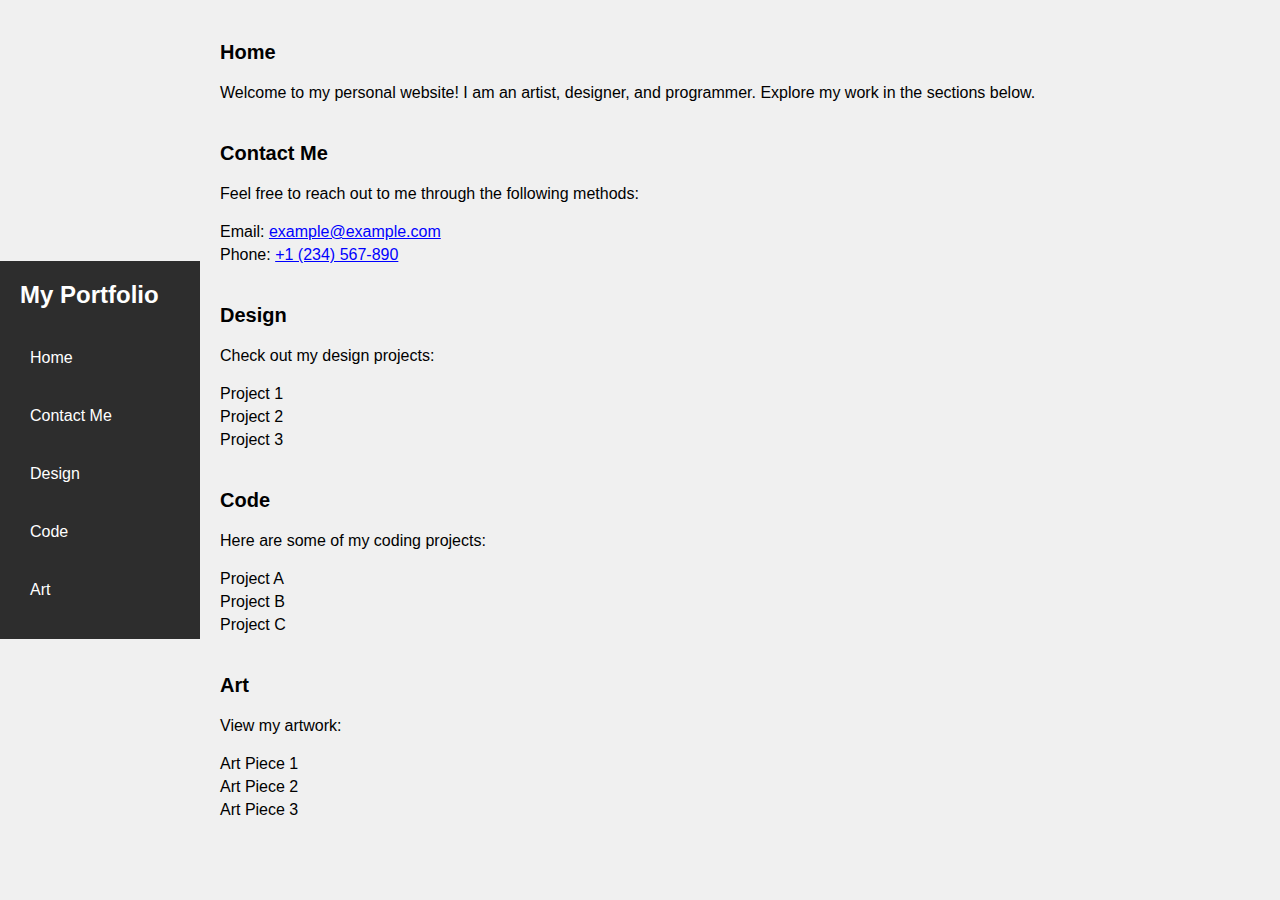
<file: index.html>
<!DOCTYPE html>
<html lang="en">
<head>
    <meta charset="UTF-8">
    <meta name="viewport" content="width=device-width, initial-scale=1.0">
    <title>Personal Website</title>
    <link rel="stylesheet" href="styles.css">
</head>
<body>
    <nav>
        <h1>My Portfolio</h1>
        <a href="#home">Home</a>
        <a href="pages/contact.html">Contact Me</a>
        <a href="pages/design.html">Design</a>
        <a href="pages/code.hmtl">Code</a>
        <a href="pages/art.html">Art</a>
    </nav>
    <main>
        <section id="home">
            <h2>Home</h2>
            <p>Welcome to my personal website! I am an artist, designer, and programmer. Explore my work in the sections below.</p>
        </section>
        <section id="contact">
            <h2>Contact Me</h2>
            <p>Feel free to reach out to me through the following methods:</p>
            <ul>
                <li>Email: <a href="mailto:example@example.com" class="contact-link">example@example.com</a></li>
                <li>Phone: <a href="tel:+1234567890" class="contact-link">+1 (234) 567-890</a></li>
            </ul>
        </section>
        <section id="design">
            <h2>Design</h2>
            <p>Check out my design projects:</p>
            <ul>
                <li>Project 1</li>
                <li>Project 2</li>
                <li>Project 3</li>
            </ul>
        </section>
        <section id="code">
            <h2>Code</h2>
            <p>Here are some of my coding projects:</p>
            <ul>
                <li>Project A</li>
                <li>Project B</li>
                <li>Project C</li>
            </ul>
        </section>
        <section id="art">
            <h2>Art</h2>
            <p>View my artwork:</p>
            <ul>
                <li>Art Piece 1</li>
                <li>Art Piece 2</li>
                <li>Art Piece 3</li>
            </ul>
        </section>
    </main>
</body>
</html>
</file>
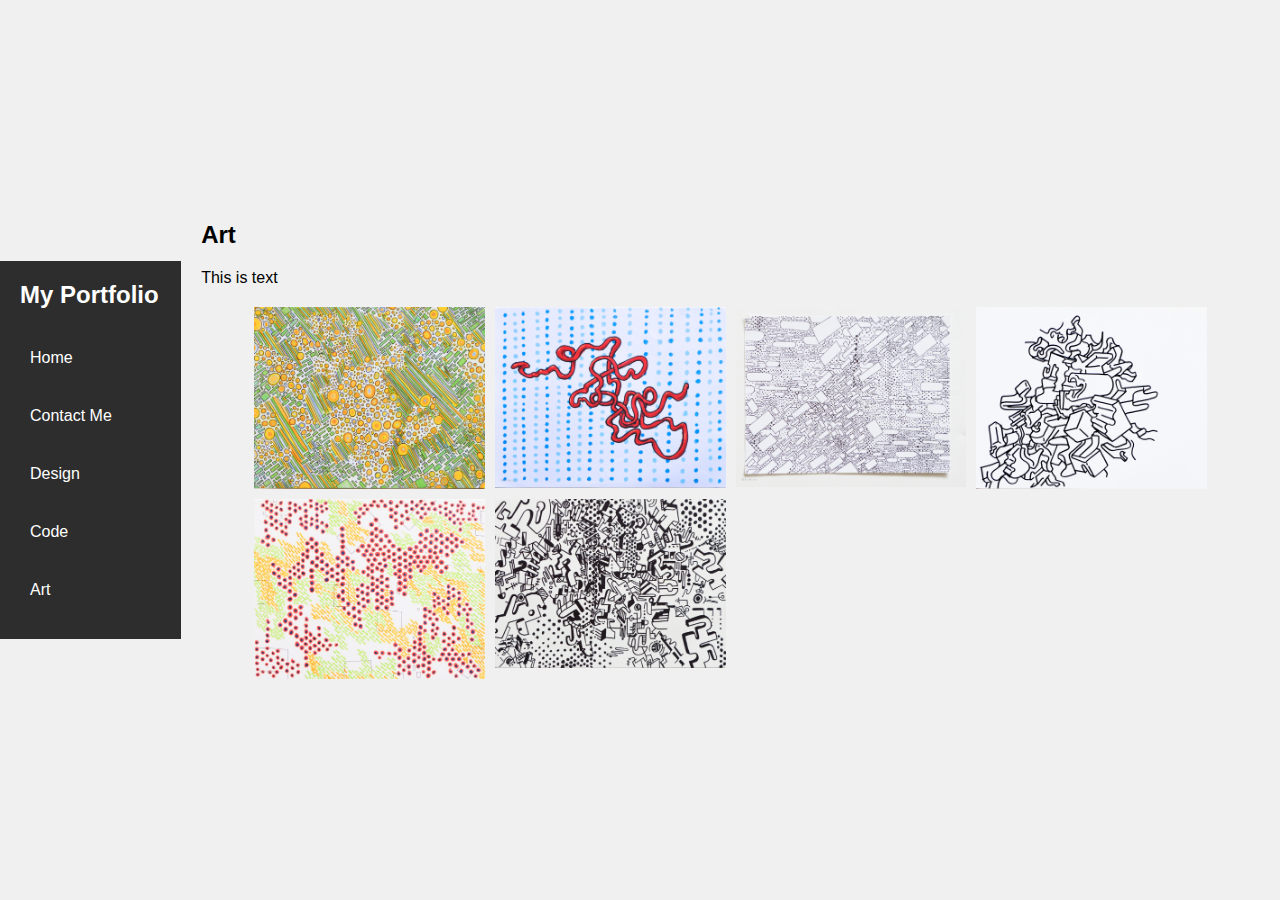
<file: pages/art.html>
<!DOCTYPE html>
<html lang="en">
<head>
    <meta charset="UTF-8">
    <meta name="viewport" content="width=device-width, initial-scale=1.0">
    <title>Personal Website</title>
    <link rel="stylesheet" href="../styles.css">
</head>
<body>
    <nav>
        <h1>My Portfolio</h1>
        <a href="#home">Home</a>
        <a href="#contact">Contact Me</a>
        <a href="#design">Design</a>
        <a href="#code">Code</a>
        <a href="#art">Art</a>
    </nav>
    <main>
        <h1>Art</h1>
        <p>This is text</p>
        
        <div class="gallery">
            <div class="gallery-item">
                <img src="../resources/image1.jpg" alt="Image 1">
            </div>
            <div class="gallery-item">
                <img src="../resources/image2.jpg" alt="Image 2">
            </div>
            <div class="gallery-item">
                <img src="../resources/image3.jpg" alt="Image 3">
            </div>
            <div class="gallery-item">
                <img src="../resources/image4.jpg" alt="Image 4">
            </div>
            <div class="gallery-item">
                <img src="../resources/image5.jpg" alt="Image 5">
            </div>
            <div class="gallery-item">
                <img src="../resources/image6.jpg" alt="Image 6">
            </div>
            </div>
        </div>

    </main>
</body>
</html>
</file>
<file: styles.css>
body {
    display: flex;
    height: 100vh;
    font-family: Arial, sans-serif;
    margin: 0;
    flex-direction: row;
}
nav {
    width: 200px;
    background-color: #2d2d2d;
    color: white;
    padding: 20px;
    box-sizing: border-box;
    display: flex;
    flex-direction: column;
    align-items: flex-start;
}
nav a {
    color: white;
    text-decoration: none;
    margin: 10px 0;
    padding: 10px;
    border-radius: 5px;
    width: 100%;
    text-align: left;
}
nav a:hover {
    background-color: #444;
}
main {
    flex-grow: 1;
    padding: 20px;
    overflow-y: auto;
    box-sizing: border-box;
}
section {
    margin-bottom: 40px;
}
h1 {
    margin: 0 0 20px 0;
    font-size: 24px;
}
h2 {
    font-size: 20px;
    margin: 0 0 20px 0;
}
p, ul {
    margin: 0 0 20px 0;
}
ul {
    list-style-type: none;
    padding: 0;
}
ul li {
    margin: 5px 0;
}
.contact-link {
    color: blue;
}

/* Responsive Design */
@media (max-width: 768px) {
    body {
        flex-direction: column;
    }
    nav {
        width: 100%;
        padding: 10px;
    }
    nav a {
        text-align: center;
    }
    main {
        padding: 10px;
    }
}
@media (max-width: 480px) {
    h1 {
        font-size: 20px;
    }
    h2 {
        font-size: 18px;
    }
    nav {
        padding: 5px;
    }
    nav a {
        margin: 5px 0;
        padding: 5px;
    }
    main {
        padding: 5px;
    }
}

body {
    font-family: Arial, sans-serif;
    margin: 0;
    padding: 0;
    display: flex;
    justify-content: center;
    align-items: center;
    min-height: 100vh;
    background-color: #f0f0f0;
}

.gallery {
    display: grid;
    gap: 10px;
    grid-template-columns: repeat(auto-fit, minmax(200px, 1fr));
    width: 90%;
    max-width: 1200px;
    margin: 0 auto;
}

.gallery-item {
    overflow: hidden;
}

.gallery-item img {
    width: 100%;
    height: auto;
    display: block;
    object-fit: cover;
    transition: transform 0.3s ease;
}

.gallery-item:hover img {
    transform: scale(1.1);
}
</file>
